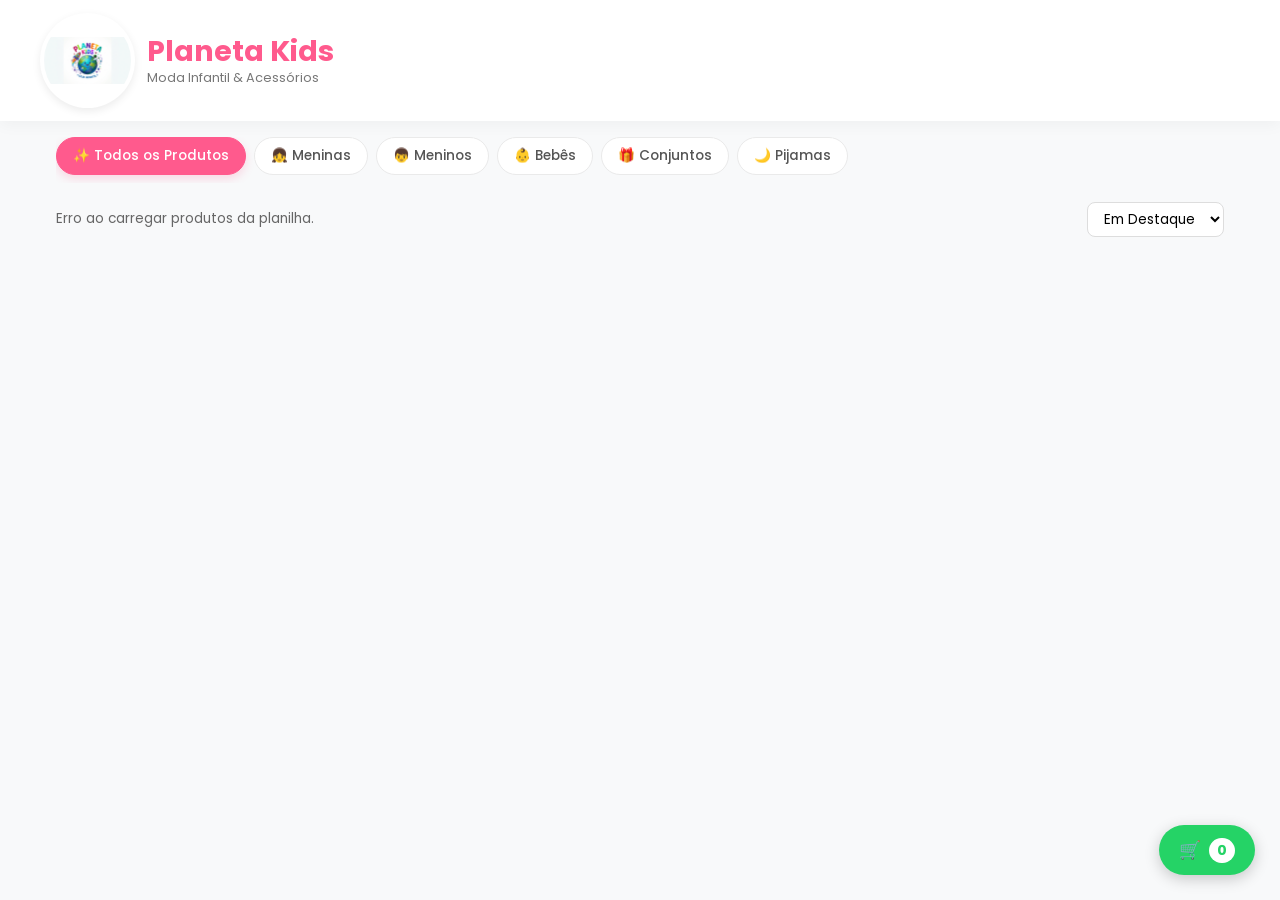
<file: index.html>
<!DOCTYPE html>
<html lang="pt-BR">
<head>
  <meta charset="UTF-8">
  <meta name="viewport" content="width=device-width, initial-scale=1.0">
  <title>Planeta Kids - Catálogo Online</title>
  <link rel="stylesheet" href="style.css">
  <link href="https://fonts.googleapis.com/css2?family=Poppins:wght@400;500;600;700&display=swap" rel="stylesheet">
</head>
<body>

  <!-- Cabeçalho (Rola junto com a página) -->
  <header class="site-header">
    <div class="header-container">
      <img src="logo.jpg" alt="Planeta Kids Logo" class="brand-logo">
      <div class="brand-info">
        <h1 class="brand-name">Planeta Kids</h1>
        <p class="brand-subtitle">Moda Infantil & Acessórios</p>
      </div>
    </div>
  </header>

  <main class="main-container">
    <!-- Menu de Categorias -->
    <nav class="categories-wrapper">
      <div id="categories-container" class="categories-container">
        <!-- Categorias geradas via JS -->
      </div>
    </nav>

    <!-- Barra de Controle (Contador e Filtro) -->
    <section class="controls-bar">
      <span id="results-count" class="results-count">A carregar produtos...</span>
      <select id="sort-select" class="sort-select">
        <option value="featured">Em Destaque</option>
        <option value="price-asc">Menor Preço</option>
        <option value="price-desc">Maior Preço</option>
        <option value="name-asc">Nome (A-Z)</option>
      </select>
    </section>

    <!-- Grelha de Produtos -->
    <section id="products-grid" class="products-grid">
      <!-- Produtos inseridos via JS -->
    </section>
  </main>

  <!-- Modal do Produto (Bottom Sheet no Mobile) -->
  <div id="product-modal" class="modal-overlay">
    <div class="modal-content">
      <button id="modal-close-btn" class="modal-close">&times;</button>
      <div id="modal-body-content">
        <!-- Detalhes do produto inseridos via JS -->
      </div>
    </div>
  </div>

  <!-- Botão Flutuante do Carrinho -->
  <button id="cart-float-btn" onclick="toggleCartModal()">
    🛒 <span id="cart-counter">0</span>
  </button>

  <!-- Modal / Gaveta do Carrinho -->
  <div id="cart-modal" class="modal-overlay">
    <div class="cart-modal-content">
      <div class="cart-header">
        <h3>🛍️ Seu Carrinho</h3>
        <button onclick="toggleCartModal()" class="close-cart-btn">&times;</button>
      </div>
      
      <div id="cart-items-container" class="cart-items-list">
        <!-- Itens do carrinho aparecem aqui -->
      </div>

      <div class="cart-footer">
        <div class="cart-total">
          <span>Total:</span>
          <strong id="cart-total-price">R$ 0,00</strong>
        </div>
        <button onclick="sendCartToWhatsApp()" class="btn-whatsapp-cart">
          💬 Enviar Pedido via WhatsApp
        </button>
      </div>
    </div>
  </div>

  <script src="script.js"></script>
</body>
</html>
</file>
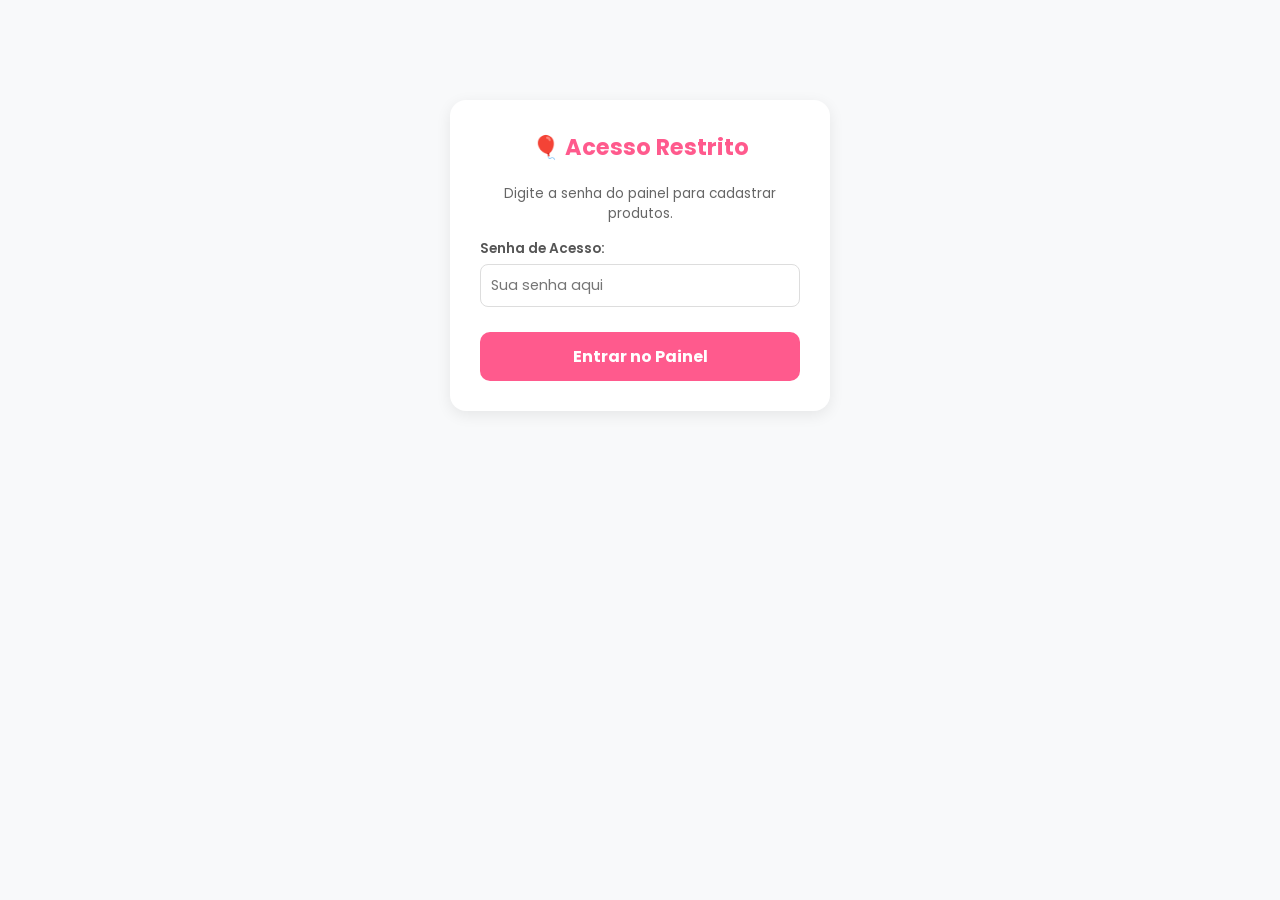
<file: admi1.html>
<!DOCTYPE html>
<html lang="pt-BR">
<head>
  <meta charset="UTF-8">
  <meta name="viewport" content="width=device-width, initial-scale=1.0">
  <title>Planeta Kids - Painel Administrativo</title>
  <link href="https://fonts.googleapis.com/css2?family=Poppins:wght@400;500;600;700&display=swap" rel="stylesheet">
  <style>
    * { margin: 0; padding: 0; box-sizing: border-box; font-family: 'Poppins', sans-serif; }
    body { background-color: #F8F9FA; color: #333; padding: 20px; }
    
    /* Esconde o painel até a senha ser validada */
    .admin-container { 
      max-width: 600px; 
      margin: 0 auto; 
      background: white; 
      padding: 25px; 
      border-radius: 16px; 
      box-shadow: 0 4px 15px rgba(0,0,0,0.05); 
      display: none; 
    }

    /* Tela de Login */
    .login-container {
      max-width: 380px;
      margin: 80px auto;
      background: white;
      padding: 30px;
      border-radius: 16px;
      box-shadow: 0 4px 15px rgba(0,0,0,0.08);
      text-align: center;
    }
    
    h2 { color: #FF5A8D; margin-bottom: 20px; font-size: 1.4rem; }
    .form-group { margin-bottom: 15px; text-align: left; }
    label { display: block; font-size: 0.85rem; font-weight: 600; margin-bottom: 5px; color: #555; }
    input, select, textarea { width: 100%; padding: 10px; border: 1px solid #ddd; border-radius: 8px; font-size: 0.9rem; }
    textarea { resize: vertical; height: 100px; }
    .btn-submit { background: #FF5A8D; color: white; border: none; width: 100%; padding: 12px; border-radius: 10px; font-weight: bold; font-size: 1rem; cursor: pointer; margin-top: 10px; }
    .btn-submit:disabled { opacity: 0.6; cursor: not-allowed; }
    .btn-submit:hover:not(:disabled) { opacity: 0.9; }
    .upload-status { font-size: 0.8rem; color: #666; margin-top: 4px; display: block; }
    .preview-container { display: flex; gap: 8px; margin-top: 10px; flex-wrap: wrap; }
    .preview-img { width: 60px; height: 60px; object-fit: cover; border-radius: 8px; border: 1px solid #ddd; }
    .error-msg { color: #dc2626; font-size: 0.85rem; margin-top: 10px; display: none; }
  </style>
</head>
<body>

  <!-- Tela de Login -->
  <div id="login-box" class="login-container">
    <h2>🎈 Acesso Restrito</h2>
    <p style="font-size:0.85rem; color:#666; margin-bottom:15px;">Digite a senha do painel para cadastrar produtos.</p>
    <div class="form-group">
      <label>Senha de Acesso:</label>
      <input type="password" id="input-senha" placeholder="Sua senha aqui" onkeydown="if(event.key==='Enter') verificarSenha()">
    </div>
    <button onclick="verificarSenha()" class="btn-submit">Entrar no Painel</button>
    <p id="error-msg" class="error-msg">Senha incorreta! Tente novamente.</p>
  </div>

  <!-- Painel de Cadastro (Escondido por padrão) -->
  <div id="admin-panel" class="admin-container">
    <div style="display: flex; justify-content: space-between; align-items: center; margin-bottom: 20px;">
      <h2 style="margin-bottom:0;">🎈 Cadastrar Novo Produto</h2>
      <button onclick="sair()" style="background:#eee; border:none; padding:6px 12px; border-radius:6px; cursor:pointer; font-size:0.8rem;">Sair 🔒</button>
    </div>

    <form id="product-form" onsubmit="saveProduct(event)">
      
      <div class="form-group">
        <label>Nome do Produto:</label>
        <input type="text" id="nome" required placeholder="Ex: Blusa Quadradinha Pence">
      </div>

      <div class="form-group">
        <label>Categoria:</label>
        <select id="categoria" required>
          <option value="menina">Meninas</option>
          <option value="menino">Meninos</option>
          <option value="bebe">Bebês</option>
          <option value="conjuntos">Conjuntos</option>
          <option value="pijamas">Pijamas</option>
        </select>
      </div>

      <div class="form-group">
        <label>Preço (R$):</label>
        <input type="number" step="0.01" id="preco" required placeholder="29.90">
      </div>

      <div class="form-group">
        <label>Tamanhos (separados por vírgula):</label>
        <input type="text" id="tamanhos" required placeholder="P, M, G ou 1, 2, 4, 6">
      </div>

      <div class="form-group">
        <label>Fotos do Produto (Selecione uma ou mais fotos):</label>
        <input type="file" id="image-file" accept="image/*" multiple required onchange="uploadImagesToImgBB(this)">
        <span id="upload-status" class="upload-status">Nenhuma imagem selecionada.</span>
        <div id="preview-list" class="preview-container"></div>
        <input type="hidden" id="imagem-url">
      </div>

      <div class="form-group">
        <label>Descrição do Produto:</label>
        <textarea id="descricao" required placeholder="Escreva aqui os detalhes da peça, tecido, conforto, etc..."></textarea>
      </div>

      <button type="submit" id="save-btn" class="btn-submit">Salvar Produto na Loja</button>
    </form>
  </div>

  <script>
    // -------------------------------------------------------------
    // CONFIGURAÇÃO DA SENHA DE ACESSO
    // -------------------------------------------------------------
    const SENHA_CORRETA = "admin123"; // 👈 ALTERE A SUA SENHA AQUI!

    // Verifica se já fez login anteriormente neste navegador
    document.addEventListener("DOMContentLoaded", () => {
      if (sessionStorage.getItem("admin_autenticado") === "true") {
        exibirPainel();
      }
    });

    function verificarSenha() {
      const senhaInformada = document.getElementById("input-senha").value;
      const errorMsg = document.getElementById("error-msg");

      if (senhaInformada === SENHA_CORRETA) {
        sessionStorage.setItem("admin_autenticado", "true");
        errorMsg.style.display = "none";
        exibirPainel();
      } else {
        errorMsg.style.display = "block";
      }
    }

    function exibirPainel() {
      document.getElementById("login-box").style.display = "none";
      document.getElementById("admin-panel").style.display = "block";
    }

    function sair() {
      sessionStorage.removeItem("admin_autenticado");
      location.reload();
    }

    // -------------------------------------------------------------
    // LÓGICA DE ENVIO DE IMAGENS E CADASTRO NO SHEETDB
    // -------------------------------------------------------------
    const SHEETDB_URL = "https://sheetdb.io/api/v1/s3b6boh5jg211";
    const IMGBB_API_KEY = "188d98a0bc976b2b70d02fa2485afa9a"; 

    async function uploadImagesToImgBB(input) {
      const statusEl = document.getElementById("upload-status");
      const urlInput = document.getElementById("imagem-url");
      const previewList = document.getElementById("preview-list");
      const submitBtn = document.getElementById("save-btn");

      previewList.innerHTML = "";
      urlInput.value = "";
      
      if (!input.files || input.files.length === 0) return;

      const files = Array.from(input.files);
      statusEl.textContent = `A enviar ${files.length} imagem(ns)...`;
      statusEl.style.color = "#d97706";
      submitBtn.disabled = true;

      const uploadedUrls = [];

      try {
        for (let i = 0; i < files.length; i++) {
          const formData = new FormData();
          formData.append("image", files[i]);

          const response = await fetch(`https://api.imgbb.com/1/upload?key=${IMGBB_API_KEY}`, {
            method: "POST",
            body: formData
          });
          const data = await response.json();

          if (data.success) {
            uploadedUrls.push(data.data.url);
            
            const img = document.createElement("img");
            img.src = data.data.url;
            img.className = "preview-img";
            previewList.appendChild(img);
          } else {
            throw new Error(data.error?.message || "Erro ao enviar imagem");
          }
        }

        urlInput.value = uploadedUrls.join(",");
        statusEl.textContent = `✅ ${uploadedUrls.length} imagem(ns) carregada(s) com sucesso!`;
        statusEl.style.color = "#16a34a";
      } catch (error) {
        console.error(error);
        statusEl.textContent = "❌ Erro ao enviar algumas imagens. Tente novamente.";
        statusEl.style.color = "#dc2626";
      } finally {
        submitBtn.disabled = false;
      }
    }

    async function saveProduct(event) {
      event.preventDefault();

      const imageUrl = document.getElementById("imagem-url").value;
      if (!imageUrl) {
        alert("Por favor, aguarde o carregamento das imagens.");
        return;
      }

      const newProduct = {
        id: "id_" + Date.now(),
        nome: document.getElementById("nome").value,
        categoria: document.getElementById("categoria").value,
        preco: document.getElementById("preco").value,
        tamanhos: document.getElementById("tamanhos").value,
        imagem: imageUrl,
        emPromocao: "false",
        precoPromocional: "",
        descricao: document.getElementById("descricao").value
      };

      const submitBtn = document.getElementById("save-btn");
      submitBtn.textContent = "A guardar produto...";
      submitBtn.disabled = true;

      try {
        const response = await fetch(SHEETDB_URL, {
          method: "POST",
          headers: {
            'Accept': 'application/json',
            'Content-Type': 'application/json'
          },
          body: JSON.stringify({ data: [newProduct] })
        });

        if (response.ok) {
          localStorage.removeItem("planetakids_products_cache");
          localStorage.removeItem("planetakids_cache_time");

          alert("🎉 Produto cadastrado com sucesso na loja!");
          document.getElementById("product-form").reset();
          document.getElementById("preview-list").innerHTML = "";
          document.getElementById("upload-status").textContent = "Nenhuma imagem selecionada.";
        } else {
          alert("Erro ao guardar o produto na planilha.");
        }
      } catch (error) {
        console.error(error);
        alert("Erro de conexão com a planilha.");
      } finally {
        submitBtn.textContent = "Salvar Produto na Loja";
        submitBtn.disabled = false;
      }
    }
  </script>
</body>
</html>
</file>
<file: style.css>
/* Reset Básico */
* {
  margin: 0;
  padding: 0;
  box-sizing: border-box;
  font-family: 'Poppins', sans-serif;
}

body {
  background-color: #F8F9FA;
  color: #333333;
  padding-bottom: 90px;
}

/* Cabeçalho que rola junto com a página */
.site-header {
  background: #FFFFFF;
  padding: 0.8rem 1rem;
  box-shadow: 0 4px 15px rgba(0, 0, 0, 0.04);
  position: relative;
  top: 0;
  z-index: 100;
}

.header-container {
  max-width: 1200px;
  margin: 0 auto;
  display: flex;
  align-items: center;
  gap: 12px;
}

.brand-logo {
  width: 80px;
  height: 80px;
  object-fit: contain;
  border-radius: 50%;
  background: #FFF;
  padding: 4px;
  box-shadow: 0 3px 8px rgba(0,0,0,0.08);
  flex-shrink: 0;
}

.brand-name {
  font-size: 1.4rem;
  font-weight: 700;
  color: #FF5A8D;
  line-height: 1.2;
}

.brand-subtitle {
  font-size: 0.8rem;
  color: #777777;
}

.main-container {
  max-width: 1200px;
  margin: 0 auto;
  padding: 1rem;
}

/* Menu de Categorias com Scroll Lateral */
.categories-wrapper {
  margin-bottom: 1.2rem;
}

.categories-container {
  display: flex;
  gap: 8px;
  overflow-x: auto;
  padding-bottom: 8px;
  scrollbar-width: none;
}

.categories-container::-webkit-scrollbar {
  display: none;
}

.category-btn {
  background: #FFFFFF;
  border: 1px solid #EAEAEA;
  padding: 8px 16px;
  border-radius: 20px;
  font-size: 0.85rem;
  font-weight: 500;
  white-space: nowrap;
  cursor: pointer;
  transition: all 0.2s ease;
  color: #555;
}

.category-btn.active {
  background: #FF5A8D;
  color: #FFFFFF;
  border-color: #FF5A8D;
  box-shadow: 0 4px 10px rgba(255, 90, 141, 0.2);
}

/* Barra de Controles */
.controls-bar {
  display: flex;
  justify-content: space-between;
  align-items: center;
  margin-bottom: 1rem;
}

.results-count {
  font-size: 0.85rem;
  color: #666;
}

.sort-select {
  border: 1px solid #DDD;
  padding: 6px 12px;
  border-radius: 8px;
  font-size: 0.85rem;
  background: white;
}

/* Grelha de Produtos */
.products-grid {
  display: grid;
  grid-template-columns: repeat(2, 1fr);
  gap: 12px;
}

@media (min-width: 768px) {
  .products-grid {
    grid-template-columns: repeat(3, 1fr);
    gap: 20px;
  }
}

@media (min-width: 1024px) {
  .products-grid {
    grid-template-columns: repeat(4, 1fr);
  }
}

/* Card do Produto */
.product-card {
  background: #FFFFFF;
  border-radius: 14px;
  overflow: hidden;
  box-shadow: 0 4px 12px rgba(0,0,0,0.03);
  display: flex;
  flex-direction: column;
  cursor: pointer;
}

.card-img-wrapper {
  position: relative;
  width: 100%;
  padding-top: 120%;
  background: #F0F0F0;
}

.card-img-wrapper img {
  position: absolute;
  top: 0;
  left: 0;
  width: 100%;
  height: 100%;
  object-fit: cover;
}

.tag-badge {
  position: absolute;
  top: 8px;
  left: 8px;
  background: rgba(255,255,255,0.9);
  font-size: 0.7rem;
  font-weight: 700;
  padding: 2px 8px;
  border-radius: 10px;
  color: #333;
}

.card-content {
  padding: 10px;
  display: flex;
  flex-direction: column;
  flex-grow: 1;
}

.product-title {
  font-size: 0.85rem;
  font-weight: 600;
  color: #333;
  margin-bottom: 4px;
  display: -webkit-box;
  -webkit-line-clamp: 2;
  -webkit-box-orient: vertical;
  overflow: hidden;
}

.product-sizes {
  font-size: 0.75rem;
  color: #888;
  margin-bottom: 8px;
}

.card-footer {
  margin-top: auto;
  display: flex;
  justify-content: space-between;
  align-items: center;
}

.product-price {
  font-size: 0.95rem;
  font-weight: 700;
  color: #FF5A8D;
}

.btn-details {
  background: #FFF2F6;
  color: #FF5A8D;
  border: none;
  padding: 4px 10px;
  border-radius: 6px;
  font-size: 0.75rem;
  font-weight: 600;
}

/* Modais */
.modal-overlay {
  position: fixed;
  top: 0;
  left: 0;
  width: 100%;
  height: 100%;
  background: rgba(0,0,0,0.5);
  display: flex;
  justify-content: center;
  align-items: flex-end;
  z-index: 1000;
  opacity: 0;
  pointer-events: none;
  transition: opacity 0.3s ease;
}

.modal-overlay.active {
  opacity: 1;
  pointer-events: auto;
}

.modal-content {
  background: #FFFFFF;
  width: 100%;
  max-width: 600px;
  border-radius: 20px 20px 0 0;
  padding: 20px;
  max-height: 85vh;
  overflow-y: auto;
  position: relative;
}

.modal-close {
  position: absolute;
  top: 15px;
  right: 15px;
  background: #F0F0F0;
  border: none;
  width: 32px;
  height: 32px;
  border-radius: 50%;
  font-size: 1.2rem;
  cursor: pointer;
  z-index: 10;
}

/* Detalhes do Produto no Modal */
.modal-grid {
  display: flex;
  flex-direction: column;
  gap: 15px;
}

.modal-main-img {
  width: 100%;
  border-radius: 12px;
  overflow: hidden;
  height: 280px;
}

.modal-main-img img {
  width: 100%;
  height: 100%;
  object-fit: cover;
}

.modal-thumbnails {
  display: flex;
  gap: 8px;
  margin-top: 10px;
}

.thumb-img {
  width: 50px;
  height: 50px;
  border-radius: 6px;
  object-fit: cover;
  cursor: pointer;
  border: 2px solid transparent;
}

.thumb-img.active {
  border-color: #FF5A8D;
}

.modal-title {
  font-size: 1.2rem;
  font-weight: 700;
}

.modal-price {
  font-size: 1.3rem;
  font-weight: 700;
  color: #FF5A8D;
  margin: 6px 0;
}

.modal-description {
  font-size: 0.85rem;
  color: #666;
  margin-bottom: 12px;
}

.size-pills {
  display: flex;
  gap: 8px;
  flex-wrap: wrap;
  margin-bottom: 15px;
}

.size-pill-btn {
  background: #F0F0F0;
  border: 2px solid #EAEAEA;
  padding: 6px 14px;
  border-radius: 8px;
  font-size: 0.85rem;
  font-weight: 600;
  color: #444;
  cursor: pointer;
  transition: all 0.2s ease;
}

.size-pill-btn:hover {
  border-color: #FF5A8D;
  color: #FF5A8D;
}

.size-pill-btn.active {
  background: #FF5A8D;
  color: white;
  border-color: #FF5A8D;
  box-shadow: 0 3px 8px rgba(255, 90, 141, 0.3);
}


.btn-whatsapp {
  display: flex;
  align-items: center;
  justify-content: center;
  width: 100%;
  background: #25D366;
  color: white;
  text-decoration: none;
  padding: 12px;
  border-radius: 12px;
  font-weight: 700;
  border: none;
  cursor: pointer;
}

/* Botão Flutuante do Carrinho */
#cart-float-btn {
  position: fixed;
  bottom: 25px;
  right: 25px;
  background: #25D366;
  color: white;
  border: none;
  border-radius: 50px;
  padding: 12px 20px;
  font-size: 1.1rem;
  font-weight: bold;
  cursor: pointer;
  box-shadow: 0 4px 15px rgba(0,0,0,0.2);
  z-index: 999;
  display: flex;
  align-items: center;
  gap: 8px;
  transition: transform 0.2s;
}

#cart-float-btn:hover {
  transform: scale(1.05);
}

#cart-counter {
  background: white;
  color: #25D366;
  padding: 2px 8px;
  border-radius: 50px;
  font-size: 0.9rem;
}

/* Modal do Carrinho */
.cart-modal-content {
  background: white;
  width: 100%;
  max-width: 480px;
  border-radius: 20px 20px 0 0;
  padding: 20px;
  display: flex;
  flex-direction: column;
  max-height: 80vh;
}

.cart-header {
  display: flex;
  justify-content: space-between;
  align-items: center;
  border-bottom: 1px solid #eee;
  padding-bottom: 10px;
  margin-bottom: 15px;
}

.close-cart-btn {
  background: none;
  border: none;
  font-size: 1.8rem;
  cursor: pointer;
  color: #666;
}

.cart-items-list {
  overflow-y: auto;
  flex-grow: 1;
  display: flex;
  flex-direction: column;
  gap: 12px;
  margin-bottom: 15px;
}

.cart-item-row {
  display: flex;
  justify-content: space-between;
  align-items: center;
  background: #f9f9f9;
  padding: 10px 12px;
  border-radius: 10px;
  font-size: 0.9rem;
}

.cart-footer {
  border-top: 1px solid #eee;
  padding-top: 15px;
}

.cart-total {
  display: flex;
  justify-content: space-between;
  font-size: 1.1rem;
  margin-bottom: 15px;
}

.btn-whatsapp-cart {
  width: 100%;
  background: #25D366;
  color: white;
  border: none;
  padding: 12px;
  border-radius: 12px;
  font-weight: bold;
  font-size: 1rem;
  cursor: pointer;
  text-align: center;
}

.btn-remove-item {
  background: none;
  border: none;
  color: #ff4d4d;
  cursor: pointer;
  font-size: 0.85rem;
}

/* Layout Responsivo para Desktop */
@media (min-width: 600px) {
  .brand-logo { 
    width: 95px; 
    height: 95px; 
  }
  .brand-name { font-size: 1.8rem; }
  
  .modal-overlay {
    align-items: center;
  }
  
  .modal-content, .cart-modal-content {
    border-radius: 20px;
  }
}
</file>
